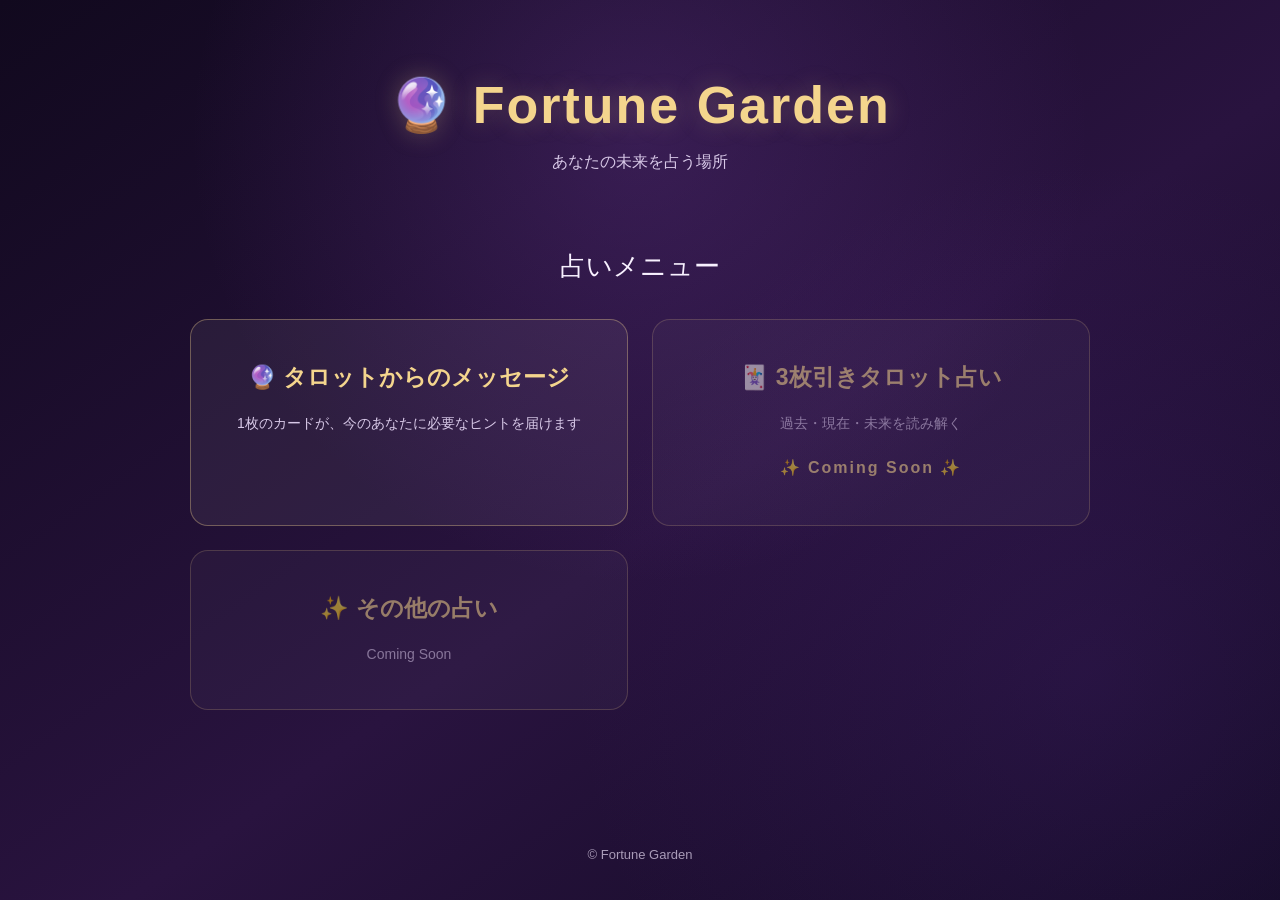
<file: index.html>
<!DOCTYPE html>
<html lang="ja">


<head>
  <meta charset="UTF-8">
  <meta name="viewport" content="width=device-width, initial-scale=1.0">
  <title>Fortune Garden | 占いサイト</title>
  <link rel="stylesheet" href="style.css">

  <!-- Google Analytics (GA4) -->
  <script async src="https://www.googletagmanager.com/gtag/js?id=G-ZS09LYVYYR"></script>
  <script>
    window.dataLayer = window.dataLayer || [];
    function gtag(){dataLayer.push(arguments);}
    gtag('js', new Date());
    gtag('config', 'G-ZS09LYVYYR');
  </script>
</head>



<body>

  <header>
    <h1>🔮 Fortune Garden</h1>
    <p>あなたの未来を占う場所</p>
  </header>

  <main>
    <h2>占いメニュー</h2>

    
    <div class="menu">

      <!-- 1枚引き：公開中 -->
      <a href="tarot-one.html" class="menu-card">
       <h3>🔮 タロットからのメッセージ</h3>
       <p>1枚のカードが、今のあなたに必要なヒントを届けます</p>
      </a>

    <!-- 3枚引き：開発中 -->
      <div class="menu-card coming-soon">
        <h3>🃏 3枚引きタロット占い</h3>
        <p>過去・現在・未来を読み解く</p>
        <p class="coming-soon-label">✨ Coming Soon ✨</p>
      </div>

      <!-- その他の占い：準備中 -->
      <div class="menu-card coming-soon">
        <h3>✨ その他の占い</h3>
        <p>Coming Soon</p>
      </div>

    </div>



  </main>

  <footer>
    <p>© Fortune Garden</p>
  </footer>

</body>
</html>
</file>
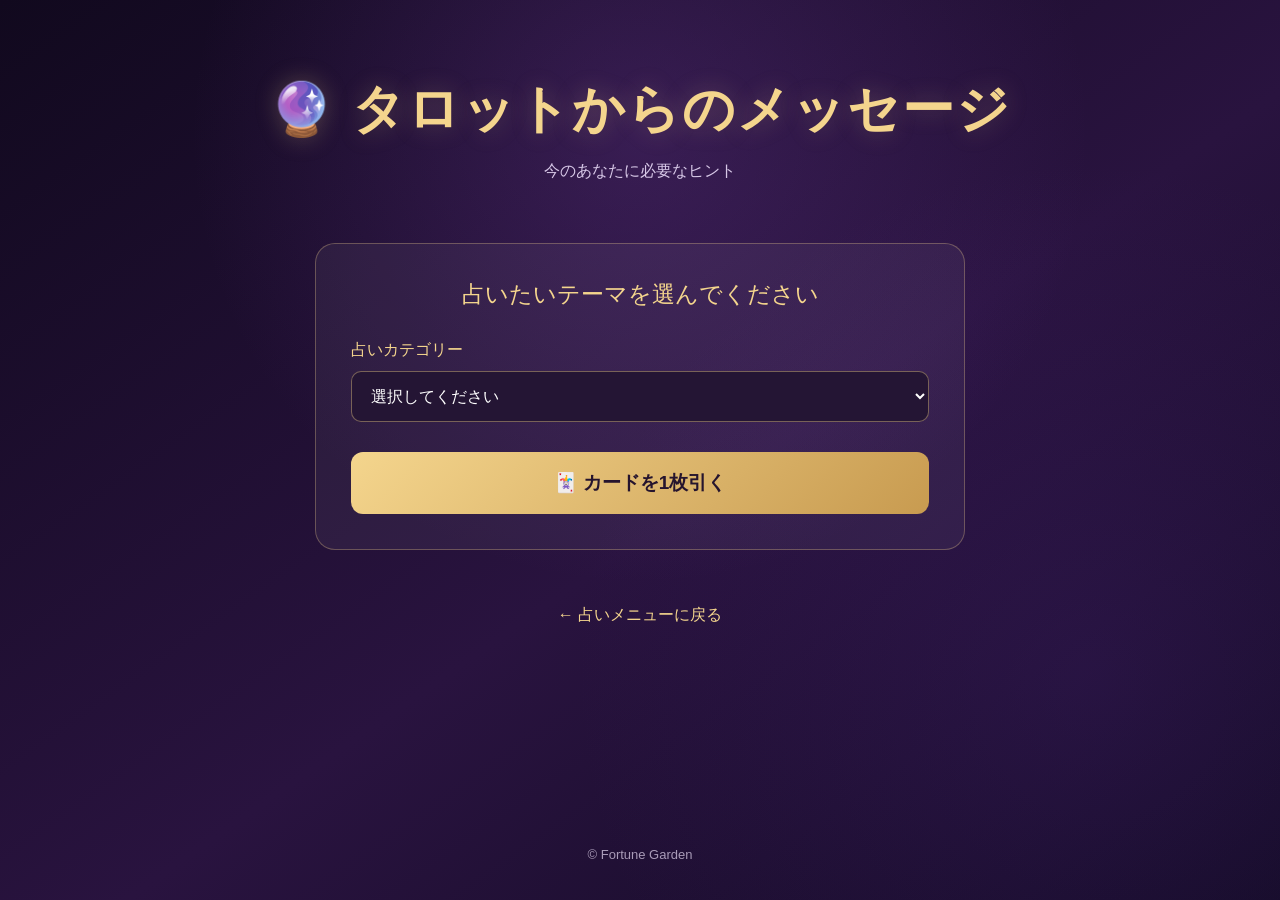
<file: tarot-one.html>
<!DOCTYPE html>
<html lang="ja">



<head>
  <meta charset="UTF-8">
  <meta name="viewport" content="width=device-width, initial-scale=1.0">
  <title>タロットからのメッセージ | Fortune Garden</title>

  <link rel="stylesheet" href="style.css">

  <!-- Google Analytics (GA4) -->
  <script async src="https://www.googletagmanager.com/gtag/js?id=G-ZS09LYVYYR"></script>
  <script>
    window.dataLayer = window.dataLayer || [];
    function gtag(){dataLayer.push(arguments);}
    gtag('js', new Date());
    gtag('config', 'G-ZS09LYVYYR');
  </script>

  <script src="supabase-config.js" defer></script>
  <script src="tarot-one.js" defer></script>
</head>


<body>

  <header>
    <h1>🔮 タロットからのメッセージ</h1>
    <p>今のあなたに必要なヒント</p>
  </header>

  <main>
    <section class="tarot-section">
      <h2>占いたいテーマを選んでください</h2>

      <label for="categorySelect">占いカテゴリー</label>

      <select id="categorySelect" required>
        <option value="">選択してください</option>
        <option value="恋愛">❤️ 恋愛</option>
        <option value="仕事">💼 仕事</option>
        <option value="人生全般">🌿 人生全般</option>
        <option value="スピリチュアル">🔮 スピリチュアル</option>
      </select>

      <button id="drawBtn" type="button">
        🃏 カードを1枚引く
      </button>
    </section>

    <section id="resultSection" hidden>
      <h2>あなたのタロットカード</h2>

    
      <div id="cardResults" class="card-results one-card-results"></div>

    

      <div
        id="readingResult"
        class="reading-result"
        aria-live="polite">
      </div>
    </section>

    <p class="back-link">
      <a href="index.html">← 占いメニューに戻る</a>
    </p>
  </main>

  <footer>
    <p>© Fortune Garden</p>
  </footer>

</body>
</html>
</file>
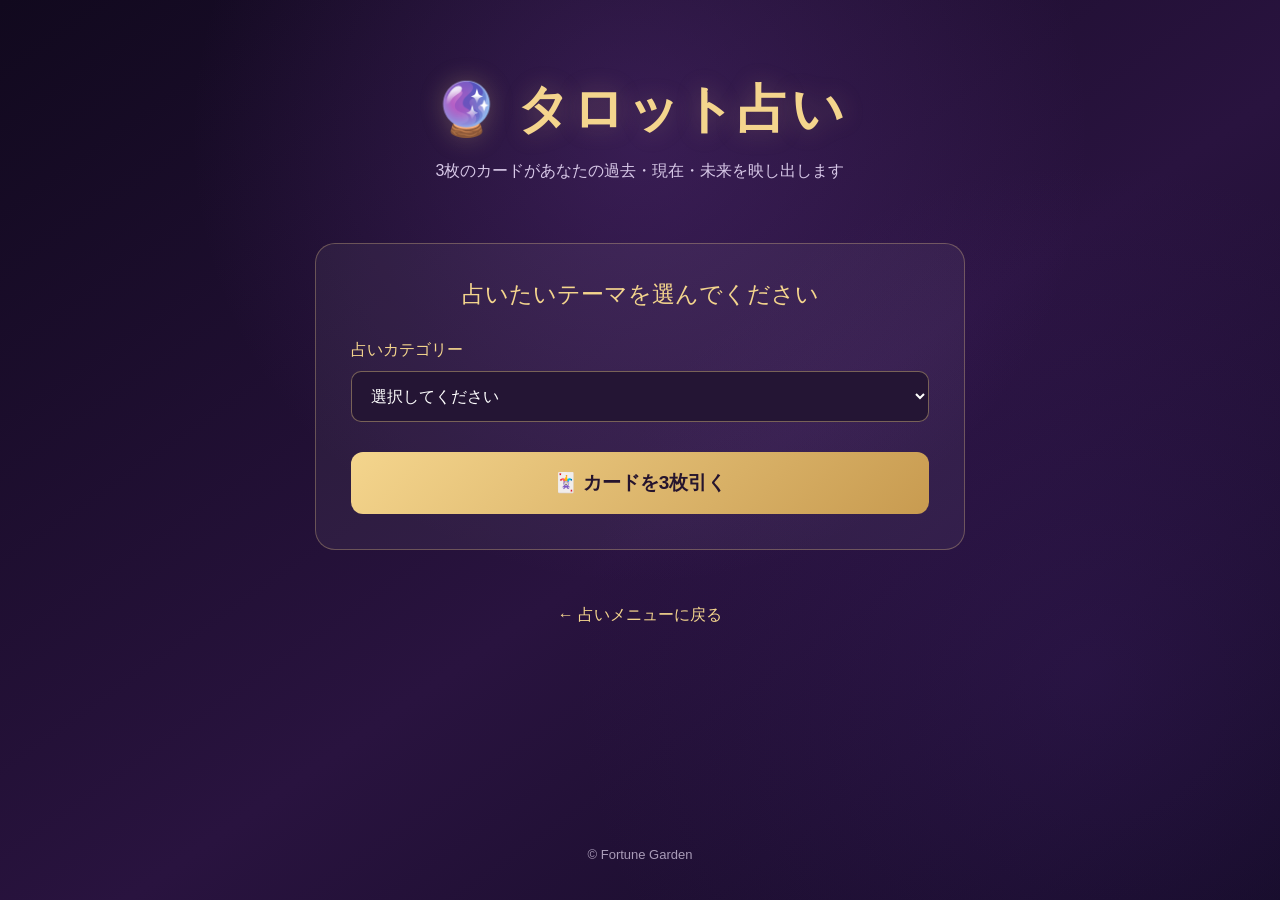
<file: tarot.html>
<!DOCTYPE html>
<html lang="ja">
<head>
  <meta charset="UTF-8">
  <meta name="viewport" content="width=device-width, initial-scale=1.0">
  <title>タロット占い | Fortune Garden</title>
  <link rel="stylesheet" href="style.css">
  <script src="supabase-config.js" defer></script>
  <script src="script.js" defer></script>

</head>
<body>

  <header>
    <h1>🔮 タロット占い</h1>
    <p>3枚のカードがあなたの過去・現在・未来を映し出します</p>
  </header>

  <main>
    <section class="tarot-section">
      <h2>占いたいテーマを選んでください</h2>

      <label for="categorySelect">占いカテゴリー</label>
      <select id="categorySelect" required>
        <option value="">選択してください</option>
        <option value="恋愛">❤️ 恋愛</option> 
        <option value="仕事">💼 仕事</option>
        <option value="人生全般">🌿 人生全般</option>
        <option value="スピリチュアル">🔮 スピリチュアル</option>
      </select>



      <button id="drawBtn" type="button">
        🃏 カードを3枚引く
      </button>
    </section>

    <section id="resultSection" hidden>
      <h2>あなたのタロットカード</h2>
      <div id="cardResults" class="card-results"></div>

      <h2>総合鑑定</h2>
      <div id="readingResult" class="reading-result"
           aria-live="polite"></div>
    </section>

    <p class="back-link">
      <a href="index.html">← 占いメニューに戻る</a>
    </p>
  </main>

  <footer>
    <p>© Fortune Garden</p>
  </footer>

</body>
</html>
</file>
<file: style.css>
/* 全体の基本設定 */
* {
  box-sizing: border-box;
}

body {
  margin: 0;
  min-height: 100vh;
  font-family: "Hiragino Kaku Gothic ProN",
               "Yu Gothic", sans-serif;
  color: #f8f1ff;
  background: linear-gradient(
    145deg,
    #11091e 0%,
    #29133f 55%,
    #130b25 100%
  );
  display: flex;
  flex-direction: column;
}

/* ヘッダー */
header {
  text-align: center;
  padding: 75px 20px 45px;
}

header h1 {
  margin: 0 0 15px;
  font-size: clamp(32px, 6vw, 52px);
  color: #f4d58d;
  letter-spacing: 2px;
  text-shadow: 0 0 24px rgba(244, 213, 141, 0.25);
}

header p {
  font-size: 16px;
  color: #d7c8e7;
}

/* メイン */
main {
  width: min(100% - 32px, 900px);
  margin: 0 auto;
  flex: 1;
  text-align: center;
}

main h2 {
  margin: 15px 0 35px;
  font-size: 26px;
  font-weight: 500;
}

/* 占いメニュー */
.menu {
  display: grid;
  grid-template-columns: repeat(2, 1fr);
  gap: 24px;
}

.menu-card {
  display: block;
  padding: 42px 20px;
  border: 1px solid rgba(244, 213, 141, 0.35);
  border-radius: 18px;
  background: rgba(255, 255, 255, 0.06);
  color: #f8f1ff;
  text-decoration: none;
  transition: transform 0.25s, background 0.25s,
              box-shadow 0.25s;
}

a.menu-card:hover {
  transform: translateY(-6px);
  background: rgba(244, 213, 141, 0.12);
  box-shadow: 0 12px 35px rgba(0, 0, 0, 0.3);
}

.menu-card h3 {
  margin: 0 0 18px;
  font-size: 23px;
  color: #f4d58d;
}

.menu-card p {
  margin: 0;
  font-size: 14px;
  line-height: 1.8;
  color: #d7c8e7;
}

.coming-soon {
  opacity: 0.55;
}

/* フッター */
footer {
  padding: 45px 20px 25px;
  text-align: center;
  color: #a99bb8;
  font-size: 13px;
}

/* スマートフォン対応 */
@media (max-width: 600px) {
  header {
    padding-top: 55px;
  }

  .menu {
    grid-template-columns: 1fr;
    gap: 16px;
  }

  .menu-card {
    padding: 32px 18px;
  }
}


/* ===================================
   タロット占いページ
=================================== */

.tarot-section {
  max-width: 650px;
  margin: 0 auto 55px;
  padding: 35px;
  border: 1px solid rgba(244, 213, 141, 0.3);
  border-radius: 20px;
  background: rgba(255, 255, 255, 0.05);
}

.tarot-section h2 {
  margin: 0 0 30px;
  font-size: 23px;
  color: #f4d58d;
}

.tarot-section label {
  display: block;
  margin: 22px 0 10px;
  text-align: left;
  font-size: 16px;
  color: #f4d58d;
}

.tarot-section select,
.tarot-section textarea {
  display: block;
  width: 100%;
  padding: 15px;
  border: 1px solid rgba(244, 213, 141, 0.4);
  border-radius: 10px;
  background: #241534;
  color: #ffffff;
  font: inherit;
  font-size: 16px;
}

.tarot-section select:focus,
.tarot-section textarea:focus {
  outline: 2px solid #f4d58d;
  outline-offset: 2px;
}

.tarot-section textarea {
  resize: vertical;
  line-height: 1.7;
}

.tarot-section textarea::placeholder {
  color: #b4a5c5;
}

/* カードを引くボタン */
#drawBtn {
  display: block;
  width: 100%;
  margin-top: 30px;
  padding: 18px 20px;
  border: none;
  border-radius: 12px;
  background: linear-gradient(135deg, #f4d58d, #c89b50);
  color: #25142e;
  font-size: 19px;
  font-weight: bold;
  cursor: pointer;
  transition: transform 0.25s, box-shadow 0.25s;
}

#drawBtn:hover {
  transform: translateY(-3px);
  box-shadow: 0 8px 25px rgba(244, 213, 141, 0.25);
}

#drawBtn:disabled {
  opacity: 0.6;
  cursor: wait;
}

/* 占い結果 */
#resultSection {
  margin: 45px auto;
}

#resultSection[hidden] {
  display: none;
}

.card-results {
  display: grid;
  grid-template-columns: repeat(3, minmax(0, 1fr));
  gap: 20px;
  margin: 30px 0 50px;
}

.tarot-card {
  padding: 20px 12px;
  border: 1px solid rgba(244, 213, 141, 0.35);
  border-radius: 15px;
  background: rgba(255, 255, 255, 0.06);
}

.tarot-card h3 {
  margin: 0 0 15px;
  color: #f4d58d;
}

.tarot-card img {
  display: block;
  width: 100%;
  max-width: 170px;
  margin: 0 auto;
  border-radius: 8px;
}

.tarot-card img.reversed {
  transform: rotate(180deg);
}

.tarot-card p {
  margin: 15px 0 0;
  line-height: 1.6;
}

/* 総合鑑定 */
.reading-result {
  padding: 30px;
  border: 1px solid rgba(244, 213, 141, 0.3);
  border-radius: 16px;
  background: rgba(255, 255, 255, 0.06);
  text-align: left;
  line-height: 2;
  white-space: pre-wrap;
}

/* トップページへ戻る */
.back-link {
  margin: 45px 0;
}

.back-link a {
  color: #f4d58d;
  text-decoration: none;
}

.back-link a:hover {
  text-decoration: underline;
}

/* スマートフォン対応 */
@media (max-width: 600px) {
  .tarot-section {
    padding: 24px 18px;
  }

  .card-results {
    grid-template-columns: 1fr;
    max-width: 300px;
    margin-left: auto;
    margin-right: auto;
  }

  .reading-result {
    padding: 20px;
  }
}


/* ===================================
   デザイン改善 STEP 1
   神秘的な背景
=================================== */

body {
  background:
    radial-gradient(
      circle at 50% 15%,
      rgba(122, 65, 170, 0.28) 0%,
      transparent 45%
    ),
    radial-gradient(
      circle at 85% 75%,
      rgba(86, 40, 140, 0.20) 0%,
      transparent 40%
    ),
    linear-gradient(
      145deg,
      #11091e 0%,
      #29133f 55%,
      #130b25 100%
    );

  background-attachment: fixed;
}



/* ===================================
   デザイン改善 STEP 2
   タロットカードの装飾
=================================== */

.tarot-card {
  border: 1px solid rgba(244, 213, 141, 0.65);
  border-radius: 18px;

  background: linear-gradient(
    160deg,
    rgba(255, 255, 255, 0.10),
    rgba(255, 255, 255, 0.03)
  );

  box-shadow:
    0 8px 25px rgba(0, 0, 0, 0.35),
    0 0 18px rgba(244, 213, 141, 0.08);

  transition:
    transform 0.3s ease,
    box-shadow 0.3s ease;
}

/* マウスを重ねたとき */
.tarot-card:hover {
  transform: translateY(-8px);

  box-shadow:
    0 15px 35px rgba(0, 0, 0, 0.45),
    0 0 25px rgba(244, 213, 141, 0.22);
}

/* カード画像 */
.tarot-card img {
  border: 2px solid rgba(244, 213, 141, 0.5);
  box-shadow: 0 4px 15px rgba(0, 0, 0, 0.3);
}

/* 過去・現在・未来の見出し */
.tarot-card h3 {
  font-size: 20px;
  letter-spacing: 3px;
  text-shadow: 0 0 12px rgba(244, 213, 141, 0.25);
}

/* カード名 */
.tarot-card p {
  font-size: 15px;
  color: #f8f1ff;
}


/* ===================================
   デザイン改善 STEP 3
   鑑定結果のデザイン
=================================== */

.reading-result {
  position: relative;
  padding: 40px 35px;

  border: 1px solid rgba(244, 213, 141, 0.55);
  border-radius: 20px;

  background: linear-gradient(
    160deg,
    rgba(65, 39, 85, 0.85),
    rgba(28, 17, 46, 0.95)
  );

  box-shadow:
    0 12px 35px rgba(0, 0, 0, 0.3),
    0 0 25px rgba(244, 213, 141, 0.06);

  color: #f5ecfa;
  font-size: 16px;
  line-height: 2.2;
  letter-spacing: 0.04em;

  text-align: left;
  white-space: pre-wrap;
  overflow-wrap: anywhere;
}

/* 鑑定結果の上部に装飾を追加 */
.reading-result::before {
  content: "✦ あなたへのタロットメッセージ ✦";

  display: block;
  margin-bottom: 25px;
  padding-bottom: 20px;

  border-bottom: 1px solid rgba(244, 213, 141, 0.35);

  color: #f4d58d;
  font-size: 19px;
  font-weight: bold;
  text-align: center;
  letter-spacing: 0.08em;
}

/* スマートフォンでは余白を調整 */
@media (max-width: 600px) {
  .reading-result {
    padding: 28px 20px;
    font-size: 15px;
    line-height: 2;
  }

  .reading-result::before {
    font-size: 16px;
    letter-spacing: 0.02em;
  }
}


/* ===================================
   デザイン改善 STEP 4
   スマートフォン・タブレット対応
=================================== */

/* タブレット */
@media (min-width: 601px) and (max-width: 850px) {
  .card-results {
    gap: 12px;
  }

  .tarot-card {
    padding: 16px 8px;
  }

  .tarot-card p {
    font-size: 14px;
  }
}

/* スマートフォン */
@media (max-width: 600px) {
  header {
    padding: 45px 15px 30px;
  }

  header h1 {
    font-size: 30px;
  }

  main {
    width: calc(100% - 24px);
  }

  .tarot-section {
    padding: 25px 18px;
    border-radius: 16px;
  }

  .card-results {
    grid-template-columns: 1fr;
    max-width: 320px;
    gap: 24px;
    margin: 25px auto 40px;
  }

  .tarot-card {
    padding: 22px 16px;
  }

  .tarot-card img {
    max-width: 190px;
  }

  .tarot-card p {
    font-size: 16px;
  }

  #drawBtn {
    min-height: 56px;
    font-size: 18px;
  }
}

/* ===================================
   デザイン改善 STEP 5
   カードが順番に現れるアニメーション
=================================== */

/* カードが下からふわっと現れる */
@keyframes tarotAppear {
  from {
    opacity: 0;
    transform: translateY(35px) scale(0.95);
  }

  to {
    opacity: 1;
    transform: translateY(0) scale(1);
  }
}

/* カードの登場アニメーション */
.tarot-card {
  animation: tarotAppear 0.8s ease-out both;
}

/* 過去：最初に表示 */
.tarot-card:nth-child(1) {
  animation-delay: 0.2s;
}

/* 現在：2番目に表示 */
.tarot-card:nth-child(2) {
  animation-delay: 0.8s;
}

/* 未来：3番目に表示 */
.tarot-card:nth-child(3) {
  animation-delay: 1.4s;
}

/* 動きを減らす設定を使用している場合 */
@media (prefers-reduced-motion: reduce) {
  .tarot-card {
    animation: none;
  }
}


/* ===================================
   デザイン改善 STEP 6
   タロットカードの裏面
=================================== */

.card-flip {
  width: 100%;
  max-width: 170px;
  aspect-ratio: 2 / 3;
  margin: 0 auto;
  perspective: 1000px;
}

.card-flip-inner {
  position: relative;
  width: 100%;
  height: 100%;
  transform-style: preserve-3d;
  transition: transform 0.9s ease;
}

.card-flip.is-flipped .card-flip-inner {
  transform: rotateY(180deg);
}

.card-face {
  position: absolute;
  inset: 0;
  overflow: hidden;
  border: 2px solid #d6b16a;
  border-radius: 9px;
  backface-visibility: hidden;
  -webkit-backface-visibility: hidden;
}

.card-back {
  display: flex;
  align-items: center;
  justify-content: center;
  background:
    radial-gradient(circle, #69428c 0%, #281339 75%);
  color: #f4d58d;
}

.card-back::after {
  content: "✦ ☽ ✦";
  font-size: 32px;
  letter-spacing: 5px;
  text-shadow: 0 0 18px rgba(244, 213, 141, 0.7);
}

.card-front {
  transform: rotateY(180deg);
  background: #241534;
}

.card-front img {
  display: block;
  width: 100%;
  height: 100%;
  object-fit: fill;
  border: none;
  border-radius: 0;
}

/* 逆位置のカード画像 */
.card-front img.reversed {
  transform: rotate(180deg);
}

@media (prefers-reduced-motion: reduce) {
  .card-flip-inner {
    transition: none;
  }
}


/* ===================================
   デザイン改善 STEP 7
   鑑定結果がふわっと現れる
=================================== */

@keyframes readingAppear {
  from {
    opacity: 0;
    transform: translateY(25px);
  }

  to {
    opacity: 1;
    transform: translateY(0);
  }
}

.reading-appear {
  animation: readingAppear 1s ease-out both;
}

@media (prefers-reduced-motion: reduce) {
  .reading-appear {
    animation: none;
  }
}


/* ===================================
   デザイン改善 STEP 9
   鑑定結果へのスクロール
=================================== */

.reading-result {
  scroll-margin-top: 30px;
}


/* ===================================
   デザイン改善 STEP 10
   過去・現在・未来の鑑定表示
=================================== */

.reading-part {
  margin-bottom: 24px;
  padding: 24px;

  border: 1px solid rgba(244, 213, 141, 0.35);
  border-radius: 14px;

  background: rgba(255, 255, 255, 0.04);
}

.reading-part:last-child {
  margin-bottom: 0;
}

.reading-part h3 {
  margin: 0 0 15px;
  color: #f4d58d;
  font-size: 20px;
  letter-spacing: 0.05em;
}

.reading-part p {
  margin: 0;
  color: #f5ecfa;
  font-size: 16px;
  line-height: 2;
  white-space: pre-wrap;
}

@media (max-width: 600px) {
  .reading-part {
    padding: 18px;
  }

  .reading-part h3 {
    font-size: 18px;
  }

  .reading-part p {
    font-size: 15px;
  }
}


/* ===================================
   デザイン改善 STEP 11
   カード画像と鑑定文章を並べる
=================================== */

.reading-part-content {
  display: flex;
  align-items: flex-start;
  gap: 25px;
}

.reading-card-info {
  width: 130px;
  flex-shrink: 0;
  text-align: center;
}

.reading-card-info img {
  display: block;
  width: 100%;
  border: 2px solid rgba(244, 213, 141, 0.6);
  border-radius: 8px;
}

.reading-card-info img.reversed {
  transform: rotate(180deg);
}

.reading-card-info p {
  margin: 12px 0 0;
  color: #f4d58d;
  font-size: 14px;
  line-height: 1.6;
}

.reading-message {
  flex: 1;
  min-width: 0;
  margin: 0;
  line-height: 2;
  text-align: left;
}

/* スマートフォン対応 */
@media (max-width: 600px) {
  .reading-part-content {
    flex-direction: column;
    align-items: center;
    gap: 20px;
  }

  .reading-card-info {
    width: 120px;
  }

  .reading-message {
    width: 100%;
  }
}


/* ===================================
   デザイン改善 STEP 12
   鑑定画面の最終調整
=================================== */

/* 鑑定結果の各セクション */
.reading-part {
  transition: box-shadow 0.3s ease;
}

.reading-part:hover {
  box-shadow: 0 0 20px rgba(244, 213, 141, 0.12);
}

/* カード名が長い場合も折り返す */
.reading-card-info p {
  overflow-wrap: anywhere;
}

/* 鑑定文章を読みやすくする */
.reading-message {
  overflow-wrap: anywhere;
  letter-spacing: 0.03em;
}

/* スマートフォン表示 */
@media (max-width: 600px) {
  .reading-result {
    padding: 20px 12px;
  }

  .reading-part {
    padding: 20px 15px;
  }

  .reading-part-content {
    gap: 18px;
  }

  .reading-card-info {
    width: 130px;
  }

  .reading-message {
    font-size: 15px;
    line-height: 2;
  }
}


/* ===================================
   STEP 13：総合メッセージ
=================================== */

.reading-summary {
  margin-top: 30px;
  padding: 30px;
  border: 2px solid #e3bb6d;
  background: linear-gradient(
    135deg,
    rgba(100, 55, 130, 0.35),
    rgba(35, 15, 55, 0.85)
  );
  box-shadow: 0 0 25px rgba(244, 213, 141, 0.15);
}

.reading-summary h3 {
  text-align: center;
  color: #f4d58d;
  font-size: 21px;
  margin-bottom: 22px;
}

@media (max-width: 600px) {
  .reading-summary {
    padding: 22px 16px;
  }

  .reading-summary h3 {
    font-size: 18px;
  }
}




/* =========================================
   魂からの特別なメッセージ
========================================= */

.reading-spiritual {
  position: relative;
  overflow: hidden;
  margin-top: 35px;
  padding: 30px 25px;

  background: linear-gradient(
    145deg,
    #24113f,
    #130a2c 65%,
    #34204c
  );

  border: 2px solid #c6a66a;
  border-radius: 20px;

  box-shadow:
    0 0 20px rgba(198, 166, 106, 0.25),
    inset 0 0 25px rgba(170, 115, 230, 0.12);

  color: #f1e7ff;
  text-align: center;
}

/* 見出し */
.reading-spiritual h3 {
  color: #f5d999;
  font-size: 1.4rem;
  line-height: 1.6;
  text-shadow: 0 0 12px rgba(245, 217, 153, 0.4);
  margin-bottom: 20px;
}

/* 鑑定文章 */
.reading-spiritual .reading-message {
  color: #f1e7ff;
  line-height: 2;
  text-align: left;
  white-space: pre-line;
  margin: 0;
}

/* 星の装飾 */
.reading-spiritual::before {
  content: "✦  ✧  ✦  ✧  ✦";
  display: block;
  color: #d9bc7b;
  letter-spacing: 12px;
  font-size: 18px;
  margin-bottom: 15px;
}

/* 下部の星 */
.reading-spiritual::after {
  content: "✧  ✦  ✧";
  display: block;
  color: #d9bc7b;
  letter-spacing: 10px;
  margin-top: 22px;
}

/* スマートフォン対応 */
@media (max-width: 600px) {
  .reading-spiritual {
    padding: 22px 16px;
  }

  .reading-spiritual h3 {
    font-size: 1.15rem;
  }

  .reading-spiritual::before {
    letter-spacing: 5px;
  }
}




/* ===================================
   1枚引き専用：中央配置とサイズ調整
=================================== */

/* カードを中央に配置 */
#cardResults.one-card-results {
  display: flex;
  justify-content: center;
  align-items: flex-start;
  flex-wrap: wrap;
  width: 100%;
}

/* 3枚引きと同じ幅のカードにする */
#cardResults.one-card-results .tarot-card {
  width: 100%;
  max-width: 287px;
  flex-shrink: 0;
}


/* ===================================
   1枚引き専用：鑑定結果の見出し整理
=================================== */

/* CSSで自動表示される見出しを非表示 */
body:has(.one-card-results) .reading-result::before {
  content: none;
}

/* 鑑定結果の見出しを中央に配置 */
body:has(.one-card-results) .reading-part h3 {
  text-align: center;
}




/* ===================================
   STEP 133
   1枚引き専用：スマートフォン調整
=================================== */

@media (max-width: 600px) {

  /* ページタイトル */
  body:has(.one-card-results) header h1 {
    font-size: 25px;
    line-height: 1.5;
    letter-spacing: 1px;
  }

  /* カテゴリー選択の見出し */
  body:has(.one-card-results) .tarot-section h2 {
    font-size: 19px;
    line-height: 1.6;
    letter-spacing: 0;
  }

  /* 鑑定結果の外側の枠 */
  body:has(.one-card-results) .reading-result {
    padding: 20px 16px;
  }

  /* 鑑定結果の内側の枠をなくす */
  body:has(.one-card-results) .reading-part {
    padding: 0;
    border: none;
    background: transparent;
  }

  /* 鑑定文を読みやすくする */
  body:has(.one-card-results) .reading-message {
    font-size: 15px;
    line-height: 2;
  }
}




/* ===================================
   公開準備：Coming Soon
=================================== */

.coming-soon {
  opacity: 0.55;
  cursor: default;
}

.coming-soon-label {
  margin-top: 18px !important;
  color: #f4d58d !important;
  font-size: 16px !important;
  font-weight: bold;
  letter-spacing: 2px;
}
</file>
